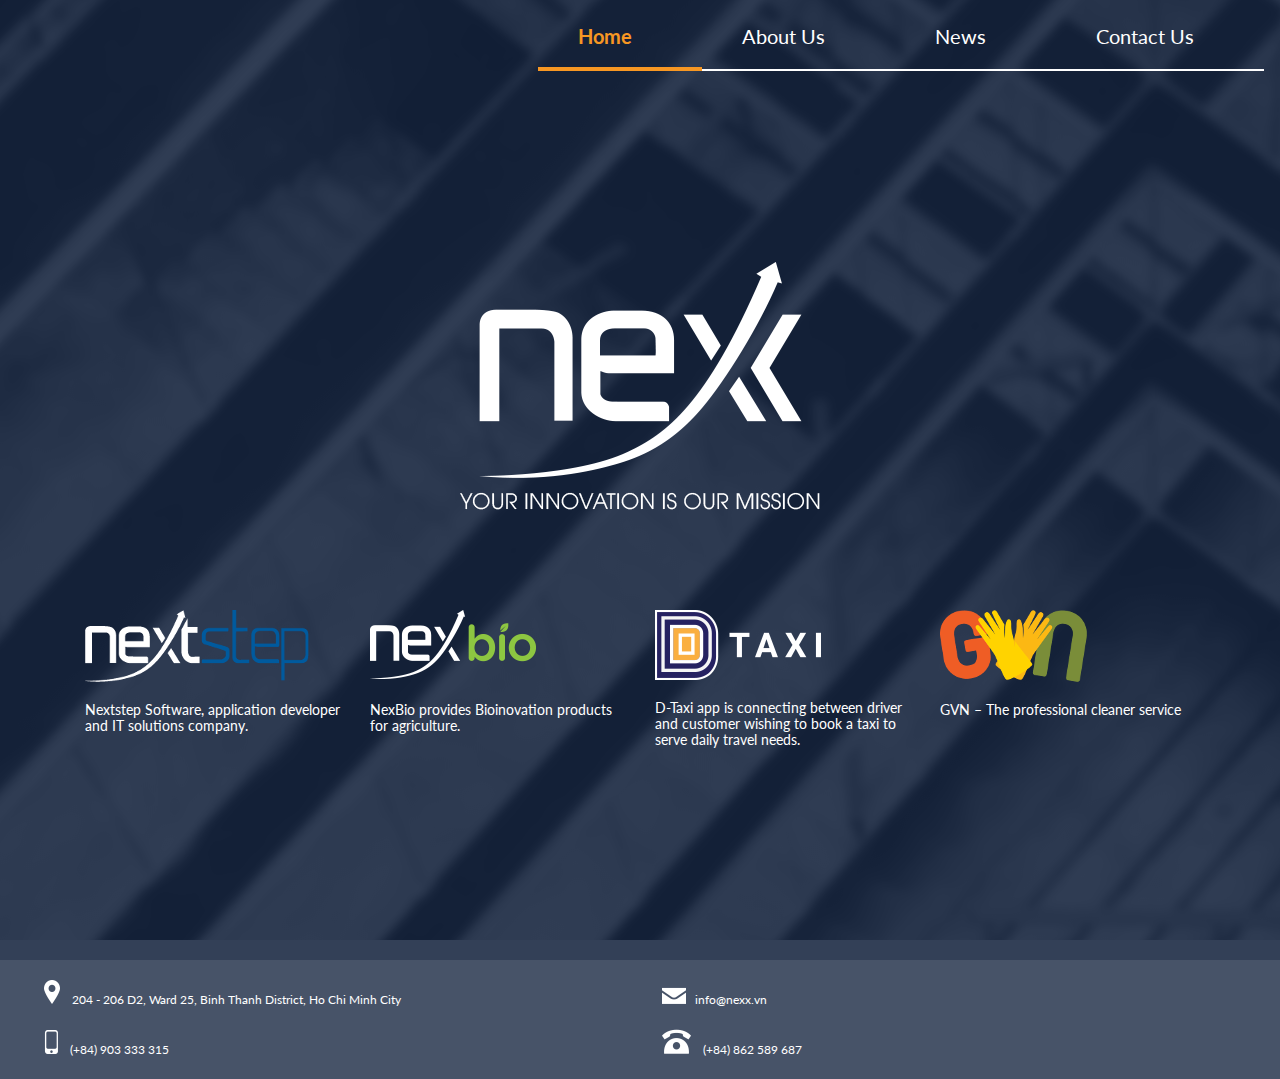
<file: index.html>
<!DOCTYPE html>
<head>
  <title>NEX - Homepage</title>

  <!-- meta -->
  <meta charset="utf-8">
  <meta name="viewport" content="width=device-width, initial-scale=1">
  <meta http-equiv="X-UA-Compatible" content="IE=edge">
  <meta name="keywords" content="NEX, NextStep, NexEx, NexBio, GVN">
  <meta name="author" content="NextStep">

  <!-- google font -->
  <link href='https://fonts.googleapis.com/css?family=Lato:400,700' rel='stylesheet' type='text/css'>

  <!-- css -->
  <link rel="stylesheet" href="css/bootstrap.min.css">
  <link rel="stylesheet" href="css/style.css">

  <!-- javascript -->
  <script src="js/jquery-2.2.4.min.js" charset="utf-8"></script>
  <script src="js/bootstrap.min.js" charset="utf-8"></script>
  <script src="js/main.js" charset="utf-8"></script>

</head>
<body id="home">
  <div class="blur">
    <!-- navbar -->
    <nav class="navbar navbar-default">
    <div class="container-fluid">
      <div class="navbar-header">
        <button type="button" class="navbar-toggle" data-toggle="collapse" data-target="#myNavbar">
          <span class="icon-bar"></span>
          <span class="icon-bar"></span>
          <span class="icon-bar"></span>
        </button>
        <!-- <a class="navbar-brand" href="#">WebSiteName</a> -->
      </div>
      <div class="collapse navbar-collapse" id="myNavbar">
        <ul class="nav navbar-nav navbar-right">
          <li class="active"><a href="index.html">Home</a></li>
          <li><a href="about-us.html">About Us</a></li>
          <li><a href="news.html">News</a></li>
          <li><a href="contact-us.html">Contact Us</a></li>
        </ul>
      </div>
    </div>
  </nav>
    <!-- end navbar -->


    <!-- content -->
    <div class="home-content">
      <div class="container">
      <div class="row brand-logo">
        <div class="col-xs-12">
          <div class="nexx-logo">
            <img src="images/nexx-logo.png" alt="Nexx logo" class="img-responsive" />
          </div>
        </div>
      </div>
      <div class="row apps-logo">
        <div class="col-xs-6 col-sm-3">
          <a href="http://nextstep.nexx.vn" target="_blank" ><img src="images/nextstep.png" alt="NextStep logo" class="img-responsive" /></a>
          <p>Nextstep Software, application developer and IT solutions company.</p>
        </div>
        <div class="col-xs-6 col-sm-3">
          <a href="http://nexbio.vn/" target="_blank"><img src="images/nexbio.png" alt="NexBio logo" class="img-responsive" /></a>
          <p>NexBio provides Bioinovation products for agriculture.</p>
        </div>
        <div class="col-xs-6 col-sm-3">
          <a href="http://dtaxi.nexx.vn/" target="_blank"><img src="images/dtaxi.png" alt="Dtaxi logo" class="img-responsive" /></a>
          <p>D-Taxi app is connecting between driver and customer wishing to book a taxi to serve daily travel needs.</p>
        </div>
        <div class="col-xs-6 col-sm-3">
          <a href="http://gvn.nexx.vn" target="_blank"><img src="images/gvn.png" alt="GVN logo" class="img-responsive" /></a>
          <p>GVN – The professional cleaner service</p>
        </div>
      </div>
      </div>
    </div>
    <!-- end content -->


    <!-- footer -->
    <div class="footer">
      <div class="footer-content">
        <div><img src="images/location.png" alt="NEX location">&nbsp&nbsp&nbsp <span>204 - 206 D2, Ward 25, Binh Thanh District, Ho Chi Minh City</span></div>
        <div><img src="images/mail.png" alt="NEX mail">&nbsp&nbsp <span>info@nexx.vn</span></div>
        <div><img src="images/cellphone.png" alt="NEX cellphone">&nbsp&nbsp&nbsp <span>(+84) 903 333 315</span></div>
        <div><img src="images/telephone.png" alt="NEX telephone">&nbsp&nbsp&nbsp <span>(+84) 862 589 687</span></div>
      </div>
    </div>
    <!-- end footer -->
  </div>

</body>
</file>
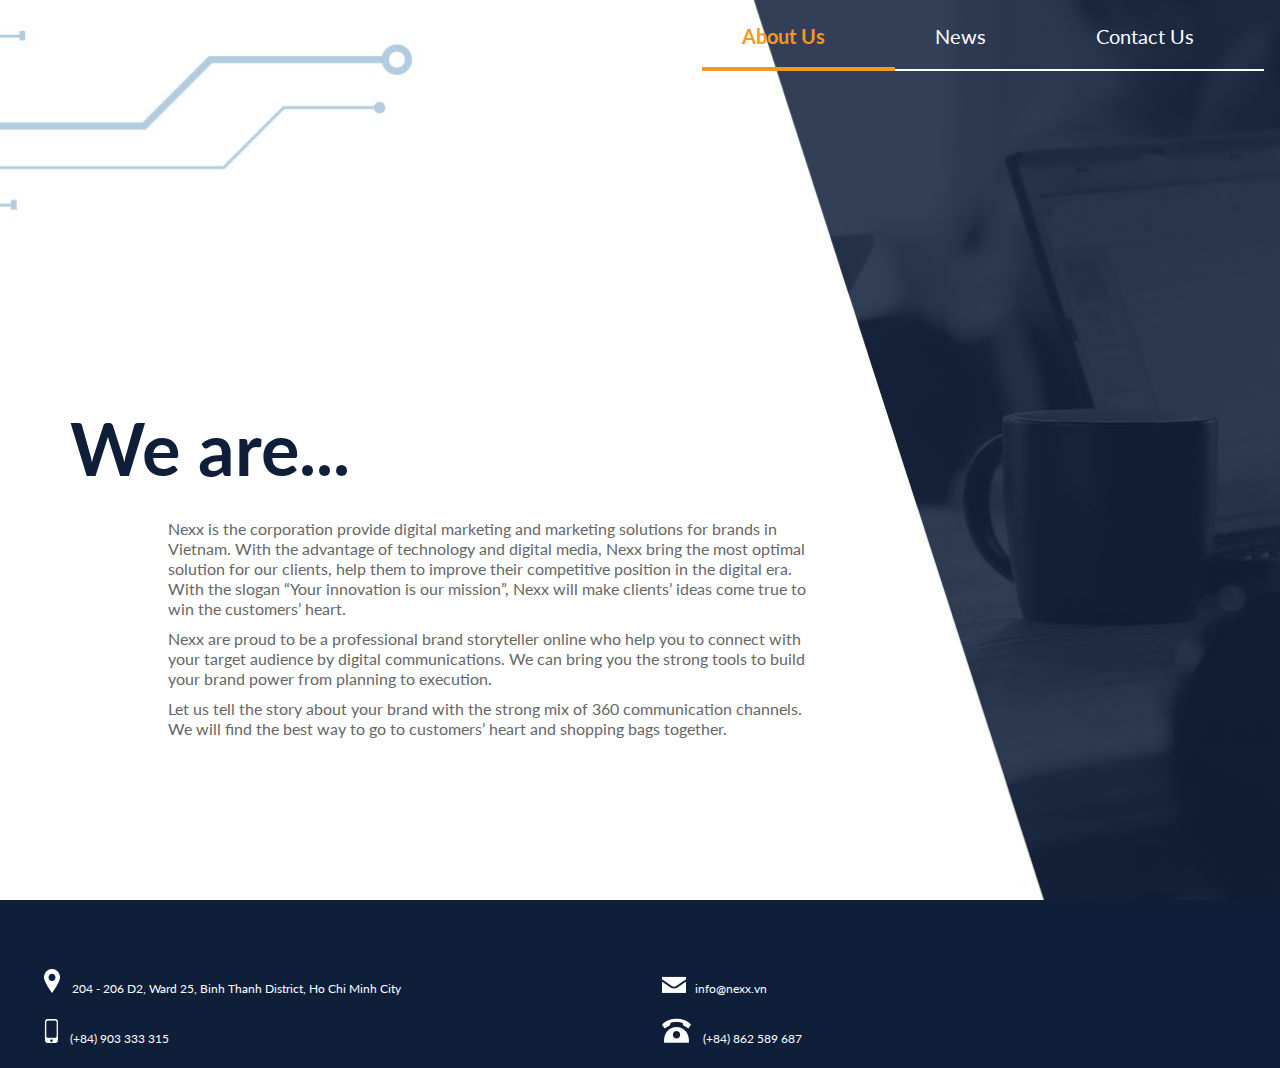
<file: about-us.html>
<!DOCTYPE html>
<head>
  <title>NEX - About US</title>

  <!-- meta -->
  <meta charset="utf-8">
  <meta name="viewport" content="width=device-width, initial-scale=1">
  <meta http-equiv="X-UA-Compatible" content="IE=edge">
  <meta name="keywords" content="NEX, NextStep, NexEx, NexBio, GVN">
  <meta name="author" content="NextStep">

  <!-- google font -->
  <link href='https://fonts.googleapis.com/css?family=Lato:400,700' rel='stylesheet' type='text/css'>

  <!-- css -->
  <link rel="stylesheet" href="css/bootstrap.min.css">
  <link rel="stylesheet" href="css/style.css">

  <!-- javascript -->
  <script src="js/jquery-2.2.4.min.js" charset="utf-8"></script>
  <script src="js/bootstrap.min.js" charset="utf-8"></script>
  <script src="js/main.js" charset="utf-8"></script>

</head>
<body id="about-us">
    <!-- navbar -->
    <nav class="navbar navbar-default">
    <div class="container-fluid">
      <div class="navbar-header">
        <button type="button" class="navbar-toggle" data-toggle="collapse" data-target="#myNavbar">
          <span class="icon-bar"></span>
          <span class="icon-bar"></span>
          <span class="icon-bar"></span>
        </button>
        <!-- <a class="navbar-brand" href="#">WebSiteName</a> -->
      </div>
      <div class="collapse navbar-collapse" id="myNavbar">
        <ul class="nav navbar-nav navbar-right">
          <li><a href="index.html">Home</a></li>
          <li class="active"><a href="about-us.html">About Us</a></li>
          <li><a href="news.html">News</a></li>
          <li><a href="contact-us.html">Contact Us</a></li>
        </ul>
      </div>
    </div>
  </nav>
    <!-- end navbar -->


    <!-- content -->
    <div class="about-us-content">
      <div class="container">
        <div class="row">
          <div class="col-xs-12 col-lg-8">
            <h1>We are...</h1>
          </div>
        </div>
        <div class="row">
          <div class="col-sm-offset-1 col-md-7">
            <p>
              Nexx is the corporation provide digital marketing and marketing solutions for brands in Vietnam. With the advantage of technology and digital media, Nexx bring the most optimal solution for our clients, help them to improve their competitive position in the digital era. With the slogan “Your innovation is our mission”, Nexx will make clients’ ideas come true to win the customers’ heart.
            </p>
            <p>
              Nexx are proud to be a professional brand storyteller online who help you to connect with your target audience by digital communications. We can bring you the strong tools to build your brand power from planning to execution.
            </p>
            <p>
              Let us tell the story about your brand with the strong mix of 360 communication channels. We will find the best way to go to customers’ heart and shopping bags together.
            </p>
          </div>
        </div>
      </div>
    </div>
    <!-- end content -->


    <!-- footer -->
    <div class="footer">
      <div class="footer-content">
        <div><img src="images/location.png" alt="NEX location">&nbsp&nbsp&nbsp <span>204 - 206 D2, Ward 25, Binh Thanh District, Ho Chi Minh City</span></div>
        <div><img src="images/mail.png" alt="NEX mail">&nbsp&nbsp <span>info@nexx.vn</span></div>
         <div><img src="images/cellphone.png" alt="NEX cellphone">&nbsp&nbsp&nbsp <span>(+84) 903 333 315</span></div>
        <div><img src="images/telephone.png" alt="NEX telephone">&nbsp&nbsp&nbsp <span>(+84) 862 589 687</span></div>
      </div>
    </div>
    <!-- end footer -->
</body>
</file>
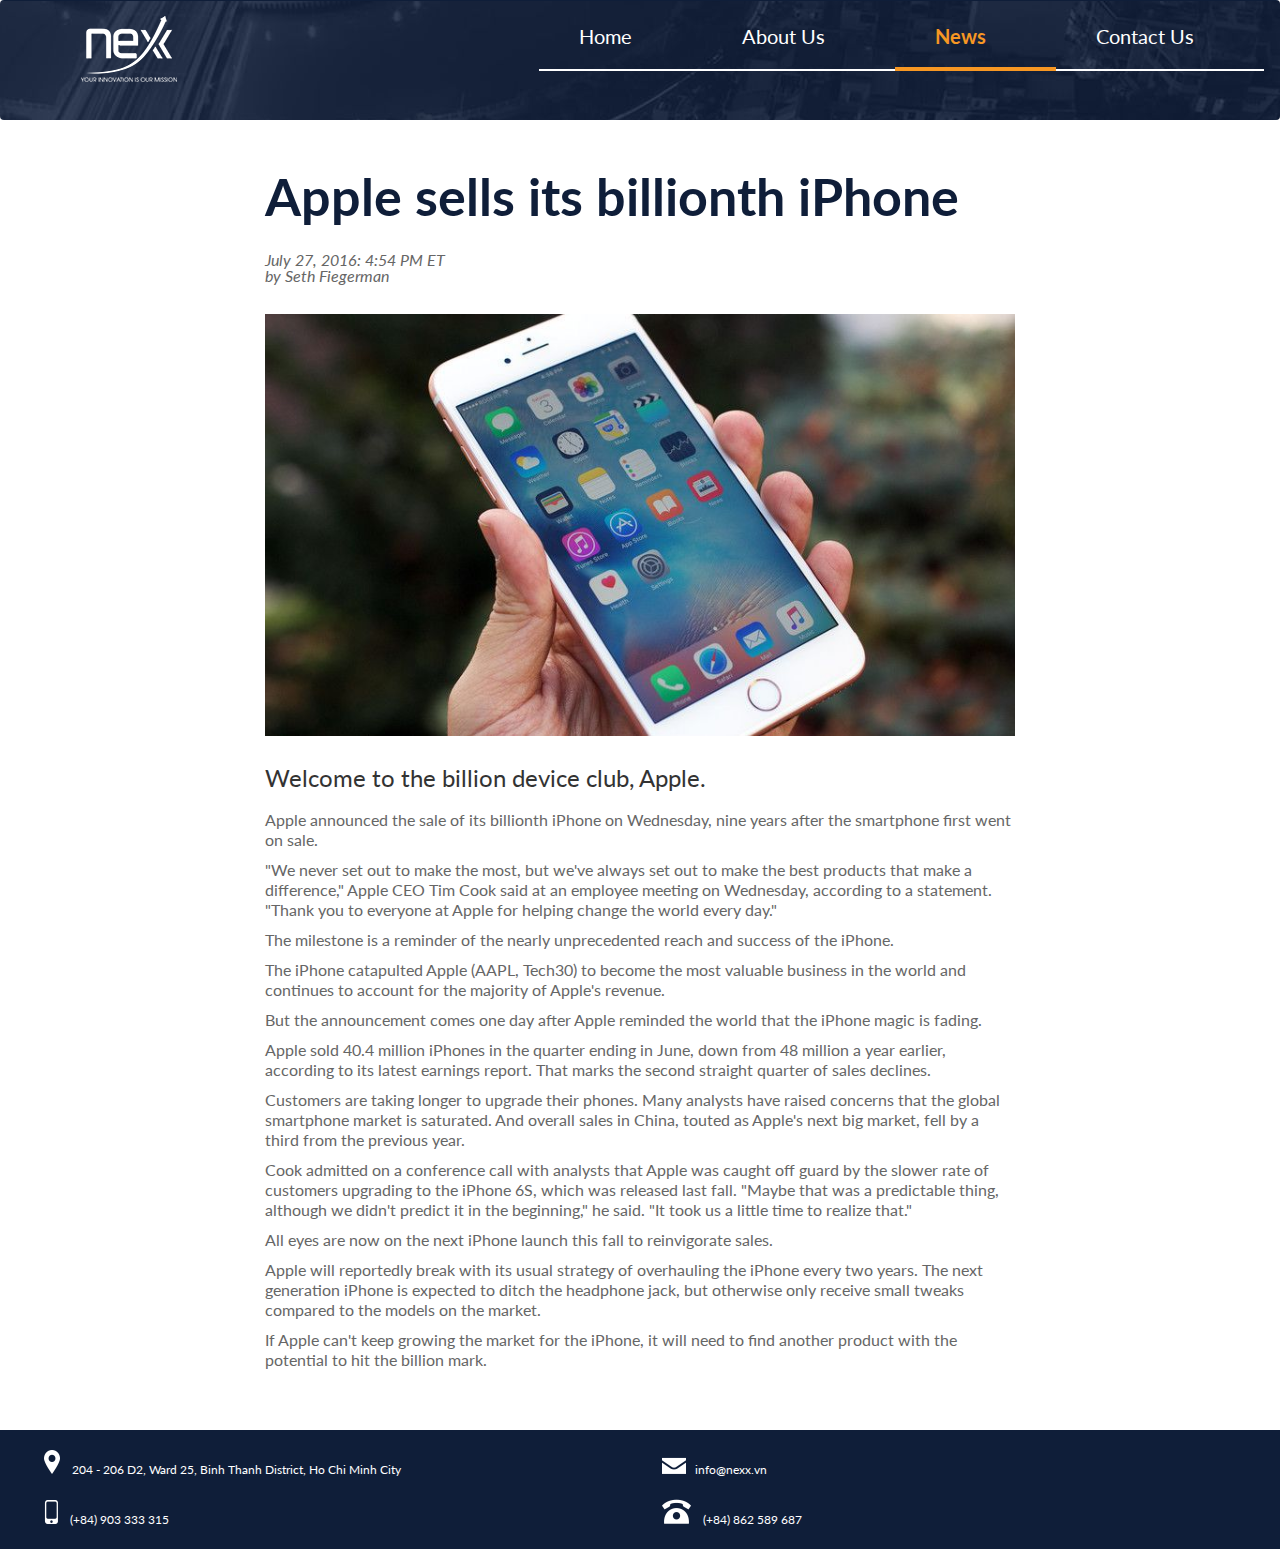
<file: article.html>
<!DOCTYPE html>
<head>
  <title>NEX - News</title>

  <!-- meta -->
  <meta charset="utf-8">
  <meta name="viewport" content="width=device-width, initial-scale=1">
  <meta http-equiv="X-UA-Compatible" content="IE=edge">
  <meta name="keywords" content="NEX, NextStep, NexEx, NexBio, GVN">
  <meta name="author" content="NextStep">

  <!-- google font -->
  <link href='https://fonts.googleapis.com/css?family=Lato:400,700' rel='stylesheet' type='text/css'>

  <!-- css -->
  <link rel="stylesheet" href="css/bootstrap.min.css">
  <link rel="stylesheet" href="css/style.css">

  <!-- javascript -->
  <script src="js/jquery-2.2.4.min.js" charset="utf-8"></script>
  <script src="js/bootstrap.min.js" charset="utf-8"></script>
  <script src="js/main.js" charset="utf-8"></script>
</head>

<body id="article">
    <!-- navbar -->
    <nav class="navbar navbar-default">
    <div class="container-fluid">
      <div class="navbar-header">
        <button type="button" class="navbar-toggle" data-toggle="collapse" data-target="#myNavbar">
          <span class="icon-bar"></span>
          <span class="icon-bar"></span>
          <span class="icon-bar"></span>
        </button>
        <a class="navbar-brand" href="index.html"><img src="images/brand-logo.png" alt="NEX logo" /></a>
      </div>
      <div class="collapse navbar-collapse" id="myNavbar">
        <ul class="nav navbar-nav navbar-right">
          <li><a href="index.html">Home</a></li>
          <li><a href="about-us.html">About Us</a></li>
          <li class="active"><a href="news.html">News</a></li>
          <li><a href="contact-us.html">Contact Us</a></li>
        </ul>
      </div>
    </div>
  </nav>
    <!-- end navbar -->


    <!-- content -->
    <div class="article-content">
      <div class="container">
        <div class="row">
          <div class="col-sm-offset-2 col-sm-8">
            <h2>Apple sells its billionth iPhone</h2>
            <h5>July 27, 2016: 4:54 PM ET</h5>
            <h5>by Seth Fiegerman</h5>
            <img src="images/articles/iphone.jpg" alt="iPhone 6S Plus" class="img-responsive" />
            <h4>Welcome to the billion device club, Apple.</h4>
            <p>
              Apple announced the sale of its billionth iPhone on Wednesday, nine years after the smartphone first went on sale.
            </p>
            <p>
              "We never set out to make the most, but we've always set out to make the best products that make a difference," Apple CEO Tim Cook said at an employee meeting on Wednesday, according to a statement. "Thank you to everyone at Apple for helping change the world every day."
            </p>
            <p>
              The milestone is a reminder of the nearly unprecedented reach and success of the iPhone.
            </p>
            <p>
              The iPhone catapulted Apple (AAPL, Tech30) to become the most valuable business in the world and continues to account for the majority of Apple's revenue.
            </p>
            <p>
              But the announcement comes one day after Apple reminded the world that the iPhone magic is fading.
            </p>
            <p>
              Apple sold 40.4 million iPhones in the quarter ending in June, down from 48 million a year earlier, according to its latest earnings report. That marks the second straight quarter of sales declines.
            </p>
            <p>
              Customers are taking longer to upgrade their phones. Many analysts have raised concerns that the global smartphone market is saturated. And overall sales in China, touted as Apple's next big market, fell by a third from the previous year.
            </p>
            <p>
              Cook admitted on a conference call with analysts that Apple was caught off guard by the slower rate of customers upgrading to the iPhone 6S, which was released last fall. "Maybe that was a predictable thing, although we didn't predict it in the beginning," he said. "It took us a little time to realize that."
            </p>
            <p>
              All eyes are now on the next iPhone launch this fall to reinvigorate sales.
            </p>
            <p>
              Apple will reportedly break with its usual strategy of overhauling the iPhone every two years. The next generation iPhone is expected to ditch the headphone jack, but otherwise only receive small tweaks compared to the models on the market.
            </p>
            <p>
              If Apple can't keep growing the market for the iPhone, it will need to find another product with the potential to hit the billion mark.
            </p>
          </div>
        </div>
      </div>
    </div>
    <!-- end content -->


    <!-- footer -->
    <div class="footer">
      <div class="footer-content">
        <div><img src="images/location.png" alt="NEX location">&nbsp&nbsp&nbsp <span>204 - 206 D2, Ward 25, Binh Thanh District, Ho Chi Minh City</span></div>
        <div><img src="images/mail.png" alt="NEX mail">&nbsp&nbsp <span>info@nexx.vn</span></div>
         <div><img src="images/cellphone.png" alt="NEX cellphone">&nbsp&nbsp&nbsp <span>(+84) 903 333 315</span></div>
        <div><img src="images/telephone.png" alt="NEX telephone">&nbsp&nbsp&nbsp <span>(+84) 862 589 687</span></div>
      </div>
    </div>
    <!-- end footer -->
</body>
</file>
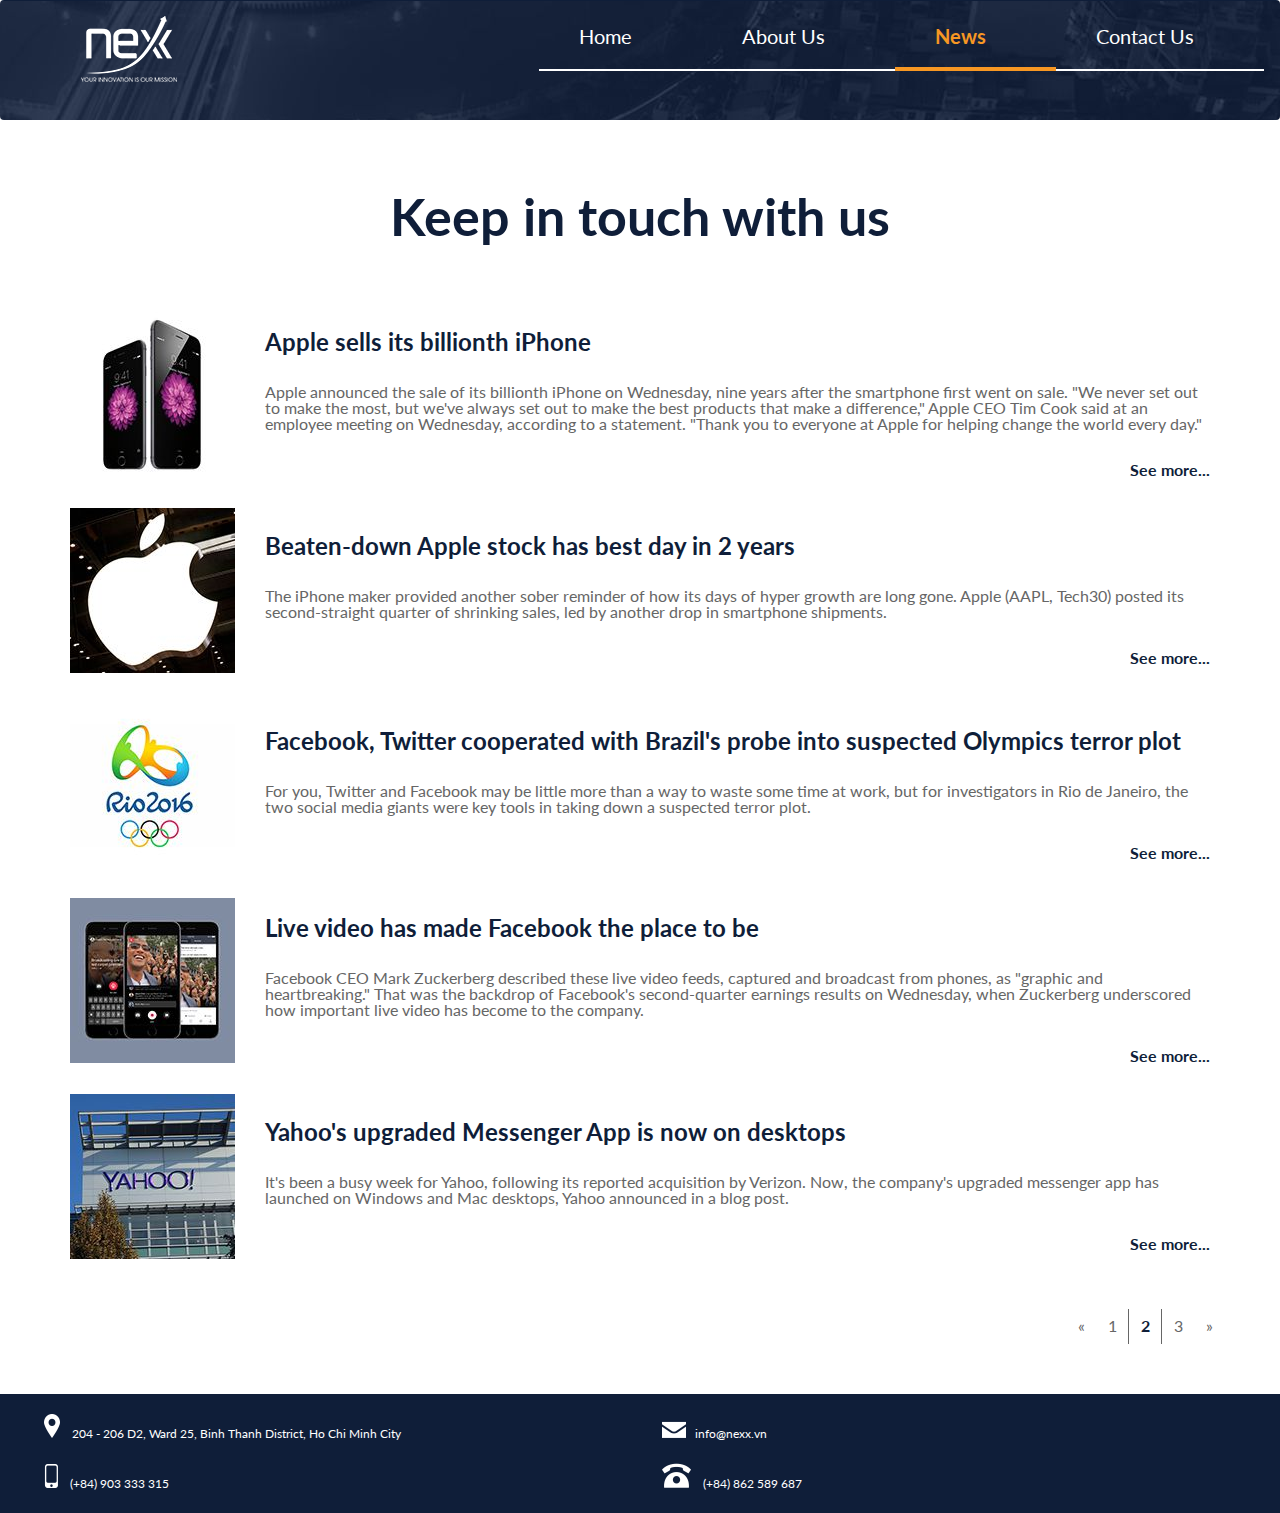
<file: news.html>
<!DOCTYPE html>
<head>
  <title>NEX - News</title>

  <!-- meta -->
  <meta charset="utf-8">
  <meta name="viewport" content="width=device-width, initial-scale=1">
  <meta http-equiv="X-UA-Compatible" content="IE=edge">
  <meta name="keywords" content="NEX, NextStep, NexEx, NexBio, GVN">
  <meta name="author" content="NextStep">

  <!-- google font -->
  <link href='https://fonts.googleapis.com/css?family=Lato:400,700' rel='stylesheet' type='text/css'>

  <!-- css -->
  <link rel="stylesheet" href="css/bootstrap.min.css">
  <link rel="stylesheet" href="css/style.css">

  <!-- javascript -->
  <script src="js/jquery-2.2.4.min.js" charset="utf-8"></script>
  <script src="js/bootstrap.min.js" charset="utf-8"></script>
  <script src="js/main.js" charset="utf-8"></script>
</head>

<body id="news">
    <!-- navbar -->
    <nav class="navbar navbar-default">
    <div class="container-fluid">
      <div class="navbar-header">
        <button type="button" class="navbar-toggle" data-toggle="collapse" data-target="#myNavbar">
          <span class="icon-bar"></span>
          <span class="icon-bar"></span>
          <span class="icon-bar"></span>
        </button>
        <a class="navbar-brand" href="index.html"><img src="images/brand-logo.png" alt="NEX logo" /></a>
      </div>
      <div class="collapse navbar-collapse" id="myNavbar">
        <ul class="nav navbar-nav navbar-right">
          <li><a href="index.html">Home</a></li>
          <li><a href="about-us.html">About Us</a></li>
          <li class="active"><a href="news.html">News</a></li>
          <li><a href="contact-us.html">Contact Us</a></li>
        </ul>
      </div>
    </div>
  </nav>
    <!-- end navbar -->


    <!-- content -->
    <div class="news-content">
      <div class="container">
        <h2>Keep in touch with us</h2>

        <table>
          <tbody>
            <tr class="article">
              <td cell-spacing="0" cell-padding="0" class="art-img">
                <img src="images/articles/art-img-1.jpg" alt="Article image" class="img-responsive" />
              </td>

              <td class="art-content">
                <h4>Apple sells its billionth iPhone</h4>
                <p>
                  Apple announced the sale of its billionth iPhone on Wednesday, nine years after the smartphone first went on sale. "We never set out to make the most, but we've always set out to make the best products that make a difference," Apple CEO Tim Cook said at an employee meeting on Wednesday, according to a statement. "Thank you to everyone at Apple for helping change the world every day."
                </p>
                <div class="read-more">
                  <a href="article.html">See more...</a>
                </div>
              </td>
            </tr>

            <tr class="art-space"></tr>

            <tr class="article">
              <td cell-spacing="0" cell-padding="0" class="art-img">
                <img src="images/articles/art-img-2.jpg" alt="Article image" class="img-responsive" />
              </td>

              <td class="art-content">
                <h4>Beaten-down Apple stock has best day in 2 years</h4>
                <p>
                  The iPhone maker provided another sober reminder of how its days of hyper growth are long gone. Apple (AAPL, Tech30) posted its second-straight quarter of shrinking sales, led by another drop in smartphone shipments.
                </p>
                <div class="read-more">
                  <a href="#">See more...</a>
                </div>
              </td>
            </tr>

            <tr class="art-space"></tr>

            <tr class="article">
              <td cell-spacing="0" cell-padding="0" class="art-img">
                <img src="images/articles/art-img-3.jpg" alt="Article image" class="img-responsive" />
              </td>

              <td class="art-content">
                <h4>Facebook, Twitter cooperated with Brazil's probe into suspected Olympics terror plot</h4>
                <p>
                  For you, Twitter and Facebook may be little more than a way to waste some time at work, but for investigators in Rio de Janeiro, the two social media giants were key tools in taking down a suspected terror plot.
                </p>
                <div class="read-more">
                  <a href="#">See more...</a>
                </div>
              </td>
            </tr>

            <tr class="art-space"></tr>

            <tr class="article">
              <td cell-spacing="0" cell-padding="0" class="art-img">
                <img src="images/articles/art-img-4.jpg" alt="Article image" class="img-responsive" />
              </td>

              <td class="art-content">
                <h4>Live video has made Facebook the place to be</h4>
                <p>
                  Facebook CEO Mark Zuckerberg described these live video feeds, captured and broadcast from phones, as "graphic and heartbreaking." That was the backdrop of Facebook's second-quarter earnings results on Wednesday, when Zuckerberg underscored how important live video has become to the company.
                </p>
                <div class="read-more">
                  <a href="#">See more...</a>
                </div>
              </td>
            </tr>

            <tr class="art-space"></tr>

            <tr class="article">
              <td cell-spacing="0" cell-padding="0" class="art-img">
                <img src="images/articles/art-img-5.jpg" alt="Article image" class="img-responsive" />
              </td>

              <td class="art-content">
                <h4>Yahoo's upgraded Messenger App is now on desktops</h4>
                <p>
                  It's been a busy week for Yahoo, following its reported acquisition by Verizon. Now, the company's upgraded messenger app has launched on Windows and Mac desktops, Yahoo announced in a blog post.
                </p>
                <div class="read-more">
                  <a href="#">See more...</a>
                </div>
              </td>
            </tr>

            <tr class="art-space"></tr
          </tbody>
        </table>



        <div class="row">
          <nav aria-label="Page navigation">
            <ul class="pagination">
              <li>
                <a href="#" aria-label="Previous">
                  <span aria-hidden="true">&laquo;</span>
                </a>
              </li>
              <li><a href="#">1</a></li>
              <li class="active-article"><a href="#">2</a></li>
              <li><a href="#">3</a></li>
              <li>
                <a href="#" aria-label="Next">
                  <span aria-hidden="true">&raquo;</span>
                </a>
              </li>
            </ul>
          </nav>
        </div>
      </div>
    </div>
    <!-- end content -->


    <!-- footer -->
    <div class="footer">
      <div class="footer-content">
        <div><img src="images/location.png" alt="NEX location">&nbsp&nbsp&nbsp <span>204 - 206 D2, Ward 25, Binh Thanh District, Ho Chi Minh City</span></div>
        <div><img src="images/mail.png" alt="NEX mail">&nbsp&nbsp <span>info@nexx.vn</span></div>
        <div><img src="images/cellphone.png" alt="NEX cellphone">&nbsp&nbsp&nbsp <span>(+84) 903 333 315</span></div>
        <div><img src="images/telephone.png" alt="NEX telephone">&nbsp&nbsp&nbsp <span>(+84) 862 589 687</span></div>
      </div>
    </div>
    <!-- end footer -->
</body>
</file>
<file: css/style.css>
html, body, div, span, applet, object, iframe,
h1, h2, h3, h4, h5, h6, p, blockquote, pre,
a, abbr, acronym, address, big, cite, code,
del, dfn, em, img, ins, kbd, q, s, samp,
small, strike, strong, sub, sup, tt, var,
b, u, i, center,
dl, dt, dd, ol, ul, li,
fieldset, form, label, legend,
table, caption, tbody, tfoot, thead, tr, th, td,
article, aside, canvas, details, embed,
figure, figcaption, footer, header, hgroup,
menu, nav, output, ruby, section, summary,
time, mark, audio, video {
  margin: 0;
  padding: 0;
  border: 0;
  font-size: 100%;
  font: inherit;
  vertical-align: baseline; }

article, aside, details, figcaption, figure,
footer, header, hgroup, menu, nav, section {
  display: block; }

body {
  line-height: 1; }

ol, ul {
  list-style: none; }

blockquote, q {
  quotes: none; }

blockquote:before, blockquote:after,
q:before, q:after {
  content: '';
  content: none; }

table {
  border-collapse: collapse;
  border-spacing: 0; }

/* general */
body {
  font-family: "Lato", sans-serif; }

/* end general */
/* navbar */
.navbar-default {
  background-color: transparent;
  border-color: transparent; }

.navbar-default .navbar-nav > li > a {
  color: white;
  border-bottom: solid 2px white;
  font-size: 20px;
  padding-right: 70px;
  padding-left: 40px;
  height: 70px;
  line-height: 40px; }

.navbar-default .navbar-nav > li > a:focus,
.navbar-default .navbar-nav > li > a:hover {
  color: #F79723;
  border-bottom: solid 4px #F79723;
  font-weight: bold; }

.navbar-default .navbar-nav > .active > a,
.navbar-default .navbar-nav > .active > a:focus,
.navbar-default .navbar-nav > .active > a:hover {
  color: #F79723;
  background-color: transparent;
  border-bottom: solid 4px #F79723;
  font-weight: bold; }

.navbar-default .navbar-toggle:focus {
  background-color: transparent; }

.navbar-default .navbar-toggle:hover {
  background-color: #F79723; }

.navbar-default .navbar-toggle {
  border-color: transparent;
  -webkit-border-radius: 0;
  -moz-border-radius: 0;
  -ms-border-radius: 0;
  border-radius: 0; }

.navbar-default .navbar-toggle .icon-bar {
  background-color: white; }

/* end navbar */
/* home */
.blur {
  background: rgba(15, 30, 57, 0.85); }

#home {
  -webkit-background-size: cover;
  -moz-background-size: cover;
  -o-background-size: cover;
  background-size: cover; }
  #home .home-content .brand-logo {
    margin-top: 170px; }
  #home .home-content .nexx-logo {
    margin: 0 auto;
    width: 360px;
    height: 248px;
    color: white; }
  #home .home-content .apps-logo {
    margin: 100px 0 200px 0; }
    #home .home-content .apps-logo > div {
      overflow: hidden;
      min-height: 150px; }
  #home .home-content p {
    padding-top: 20px;
    font-size: 14px;
    line-height: 16px;
    color: white; }
  #home .footer {
    background-color: rgba(255, 255, 255, 0.1); }

/* end home */
/* about us */
#about-us {
  background: #0F1E39 url(../images/about-us-bg.jpg) center center no-repeat fixed;
  -webkit-background-size: cover;
  -moz-background-size: cover;
  -o-background-size: cover;
  background-size: cover; }
  #about-us .about-us-content {
    margin-bottom: 200px; }
    #about-us .about-us-content h1 {
      font-size: 72px;
      font-weight: bold;
      color: #0F1E39;
      margin-top: 320px;
      margin-bottom: 35px; }
    #about-us .about-us-content p {
      font-size: 16px;
      line-height: 20px;
      color: #666666;
      padding-bottom: 10px; }
  #about-us .footer {
    background-color: #0F1E39; }

/* end about us */
/* contact us */
#contact-us .disapear {
  visibility: hidden; }

#contact-us .navbar {
  margin-bottom: 0; }

#contact-us .navbar-default {
  background: #0F1E39 url(../images/nav-bg.jpg) top center no-repeat;
  border-color: transparent;
  height: 120px; }

#contact-us .navbar > .container-fluid .navbar-brand {
  margin-left: 50px; }

#contact-us .contact-us-content .container-fluid {
  padding-left: 0; }
  #contact-us .contact-us-content .container-fluid .map-box {
    padding: 0; }
  #contact-us .contact-us-content .container-fluid #map {
    position: relative;
    width: 100%;
    height: 783px;
    padding: 0; }
  #contact-us .contact-us-content .container-fluid #location {
    width: 100%;
    height: 100%; }
  #contact-us .contact-us-content .container-fluid .contact-info {
    background-color: #0F1E39;
    color: white;
    padding-left: 30px; }
    #contact-us .contact-us-content .container-fluid .contact-info h2 {
      color: #F79723;
      font-size: 36px;
      font-weight: bold;
      padding: 50px 0; }
    #contact-us .contact-us-content .container-fluid .contact-info .office {
      font-size: 16px;
      margin-bottom: 45px; }
      #contact-us .contact-us-content .container-fluid .contact-info .office h4 {
        font-weight: bold;
        padding-bottom: 15px; }
      #contact-us .contact-us-content .container-fluid .contact-info .office p {
        line-height: 20px; }
    #contact-us .contact-us-content .container-fluid .contact-info .devider {
      border: solid 1px white; }
    #contact-us .contact-us-content .container-fluid .contact-info h3 {
      font-size: 20px;
      font-weight: bold;
      padding: 25px 0; }
    #contact-us .contact-us-content .container-fluid .contact-info .quick-info {
      padding: 0 0 40px 30px;
      font-size: 20px; }
      #contact-us .contact-us-content .container-fluid .contact-info .quick-info div {
        padding-bottom: 10px; }

#contact-us .footer {
  position: relative;
  background-color: #27354D; }

/* end contact us */
/* news */
#news .navbar {
  margin-bottom: 0; }

#news .navbar-default {
  background: #0F1E39 url(../images/nav-bg.jpg) top center no-repeat;
  border-color: transparent;
  height: 120px; }

#news .navbar > .container-fluid .navbar-brand {
  margin-left: 50px; }

#news h2 {
  font-size: 52px;
  font-weight: bold;
  text-align: center;
  color: #0F1E39;
  padding: 70px 0; }

#news .art-space {
  height: 30px; }

#news .article {
  font-size: 16px;
  font-weight: bold;
  color: #0F1E39;
  padding-bottom: 30px; }
  #news .article .art-img {
    width: 165px; }
  #news .article .art-content {
    padding-left: 30px;
    vertical-align: middle; }
    #news .article .art-content h4 {
      font-size: 24px;
      padding: 18px 0 30px 0; }
    #news .article .art-content p {
      font-weight: normal;
      color: #666666;
      padding-bottom: 30px; }
    #news .article .art-content .read-more {
      width: 100%;
      text-align: right; }
      #news .article .art-content .read-more a {
        color: #0F1E39; }

#news .pagination {
  float: right;
  font-size: 16px;
  margin: 20px 0 50px 0; }
  #news .pagination li a {
    color: #666666;
    border: none;
    border-left: solid 1px #666666; }
  #news .pagination li:first-child a,
  #news .pagination li:nth-child(2) a,
  #news .pagination li:last-child a {
    border-left: none; }

#news .active-article a {
  color: #0F1E39 !important;
  font-weight: bold; }

#news .pagination > li > a:hover,
#news .pagination > li > span:hover {
  background-color: transparent;
  color: #0F1E39;
  font-weight: bold; }

#news .footer {
  position: relative;
  background-color: #0F1E39; }

/* news */
/* article */
#article .navbar {
  margin-bottom: 0; }

#article .navbar-default {
  background: #0F1E39 url(../images/nav-bg.jpg) top center no-repeat;
  border-color: transparent;
  height: 120px; }

#article .navbar > .container-fluid .navbar-brand {
  margin-left: 50px; }

#article .article-content {
  padding: 50px 0; }
  #article .article-content h2 {
    font-size: 52px;
    font-weight: bold;
    color: #0F1E39;
    margin-bottom: 30px; }
  #article .article-content h5 {
    font-size: 16px;
    font-style: italic;
    color: #666666; }
  #article .article-content img {
    margin: 30px 0; }
  #article .article-content h4 {
    font-size: 24px;
    padding-bottom: 20px; }
  #article .article-content p {
    font-size: 16px;
    color: #666666;
    padding-bottom: 10px;
    line-height: 20px; }

#article .footer {
  position: relative;
  background-color: #0F1E39; }
  #article .footer img {
    margin: 0; }

/* end article */
/* footer */
.footer {
  position: fixed;
  bottom: 0;
  right: 0;
  width: 100%;
  height: auto;
  color: white;
  font-size: 12px; }
  .footer .footer-content {
    text-align: center; }
    .footer .footer-content > div {
      display: inline-block;
      text-align: left;
      padding-right: 200px;
      line-height: 85px; }
      .footer .footer-content > div:last-child {
        padding-right: 0; }
      .footer .footer-content > div img {
        vertical-align: baseline; }

/* end footer */
/* mobile */
@media screen and (max-width: 480px) {
  /* home */
  #home .home-content .nexx-logo {
    margin: 0 auto;
    width: auto;
    height: auto;
    padding: 0 20px; }
  /* home */
  /* contact-us */
  #contact-us .contact-us-content .container-fluid #map {
    height: 400px; }
  #contact-us .contact-us-content .container-fluid .contact-info h2 {
    font-size: 30px; }
  /* end contact-us */
  /* news */
  #news h2 {
    font-size: 36px; }
  #news .article {
    font-size: 13px; }
    #news .article .art-img {
      width: 80px; }
    #news .article .art-content {
      padding-left: 10px; }
      #news .article .art-content h4 {
        padding: 0 0 10px 0;
        font-size: 18px; }
      #news .article .art-content p {
        padding-bottom: 10px; }
  /* end news */ }

@media screen and (max-width: 768px) {
  /* navbar */
  .navbar-default {
    z-index: 999;
    border: none;
    width: 100%; }
  .navbar-default .navbar-nav > .active > a,
  .navbar-default .navbar-nav > .active > a:focus,
  .navbar-default .navbar-nav > .active > a:hover {
    border-bottom: none;
    text-align: center;
    line-height: 70px;
    padding: 0; }
  .navbar-default .navbar-nav > li > a {
    border-bottom: none;
    border-color: transparent;
    text-align: center;
    line-height: 70px;
    padding: 0; }
  .navbar-default .navbar-nav > li > a:focus,
  .navbar-default .navbar-nav > li > a:hover {
    border: none; }
  .container-fluid > .navbar-collapse,
  .container-fluid > .navbar-header {
    border: none; }
  /* end navbar */
  /* home */
  #home .home-content .brand-logo {
    margin-top: 70px; }
  #home .home-content .apps-logo div:nth-child(3),
  #home .home-content .apps-logo div:last-child {
    margin-top: 20px; }
  #home .home-content .apps-logo p {
    padding-top: 10px; }
  /* end home*/
  /* about us */
  #about-us {
    background: #0F1E39 url(../images/about-us-mobile-bg.jpg) top center no-repeat;
    -webkit-background-size: cover;
    -moz-background-size: cover;
    -o-background-size: cover;
    background-size: cover; }
    #about-us .about-us-content {
      margin-bottom: 200px; }
      #about-us .about-us-content h1 {
        font-size: 48px; }
  /* end about us */
  /* contact-us */
  #contact-us .navbar-default {
    background: #0F1E39 url(../images/nav-bg.jpg) top center no-repeat fixed;
    border-color: transparent;
    height: 70px; }
  #contact-us .navbar-default .navbar-nav > li > a {
    background-color: #0F1E39; }
  #contact-us .navbar > .container-fluid .navbar-brand {
    display: none; }
  #contact-us .contact-us-content .container-fluid #map {
    height: 400px; }
  /* end contact-us */
  /* news */
  #news .navbar-default {
    background: #0F1E39 url(../images/nav-bg.jpg) top center no-repeat fixed;
    border-color: transparent;
    height: 70px; }
  #news .navbar-default .navbar-nav > li > a {
    background-color: #0F1E39; }
  #news .navbar > .container-fluid .navbar-brand {
    display: none; }
  /* end news */
  /* article */
  #article .navbar-default {
    background: #0F1E39 url(../images/nav-bg.jpg) top center no-repeat fixed;
    border-color: transparent;
    height: 70px; }
  #article .navbar-default .navbar-nav > li > a {
    background-color: #0F1E39; }
  #article .navbar > .container-fluid .navbar-brand {
    display: none; }
  /* end article */
  /* footer */
  .footer {
    position: relative;
    height: auto; }
    .footer .footer-content > div {
      width: 100%;
      padding: 20px 0 0 20px;
      line-height: 18px; }
    .footer .footer-content:last-child {
      padding-bottom: 20px; }
  /* end footer */ }

@media screen and (min-width: 767px) and (max-width: 770px) {
  .navbar-default .navbar-nav > li > a {
    color: white;
    border-bottom: solid 2px white;
    font-size: 20px;
    padding-right: 50px;
    padding-left: 30px;
    height: 70px;
    line-height: 70px; }
  .navbar-default .navbar-nav > .active > a,
  .navbar-default .navbar-nav > .active > a:focus,
  .navbar-default .navbar-nav > .active > a:hover {
    border-bottom: solid 2px #F79723;
    text-align: center;
    line-height: 70px;
    padding-right: 50px;
    padding-left: 30px; }
  .navbar-default .navbar-nav > li > a:focus,
  .navbar-default .navbar-nav > li > a:hover {
    border-bottom: solid 2px #F79723; }
  #home .home-content .apps-logo div:nth-child(3),
  #home .home-content .apps-logo div:last-child {
    margin-top: 0; } }

@media screen and (min-width: 768px) and (max-width: 992px) {
  /* about us */
  #about-us {
    background: #0F1E39 url(../images/about-us-tablet-bg.jpg) top center no-repeat;
    -webkit-background-size: cover;
    -moz-background-size: cover;
    -o-background-size: cover;
    background-size: cover; }
  /* end about us */ }

@media screen and (min-width: 768px) and (max-width: 1300px) {
  /* footer */
  .footer {
    position: relative;
    height: auto; }
    .footer .footer-content > div {
      width: 48%;
      padding: 20px 0 0 20px;
      line-height: 18px; }
    .footer .footer-content:last-child {
      padding-bottom: 20px; }
  /* end footer */ }

/* end mobile */
</file>
